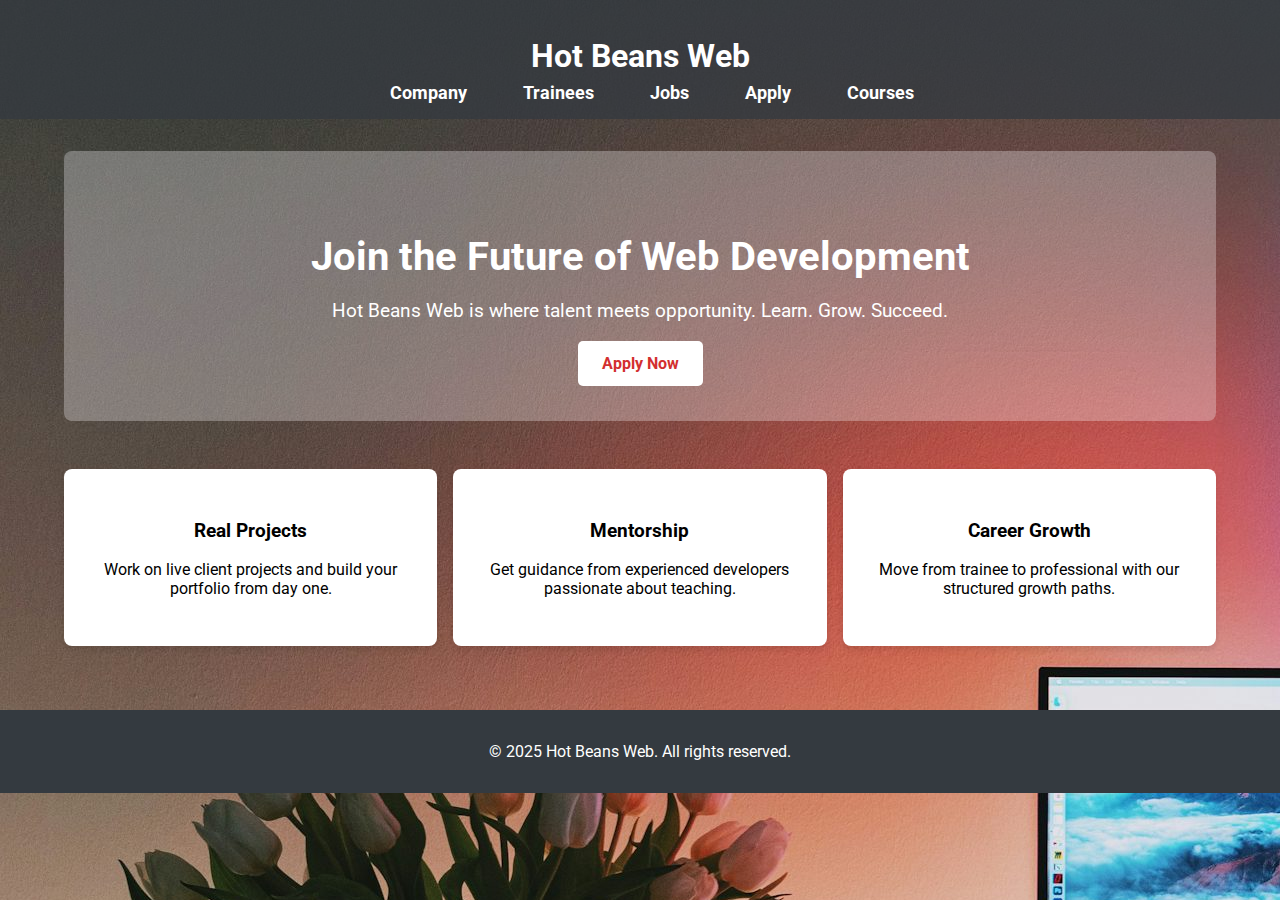
<file: index.html>
<!DOCTYPE html>
<html lang="en">
<head>
  <meta charset="UTF-8">
  <meta name="viewport" content="width=device-width, initial-scale=1.0">
  <title>Hot Beans Web</title>
  <link rel="stylesheet" href="style.css">
  <link href="https://fonts.googleapis.com/css2?family=Roboto:wght@400;700&display=swap" rel="stylesheet">
</head>
<body>
  <header>
    <div class="container">
      <h1>Hot Beans Web</h1>
      <nav>
        <ul>
          <li><a href="home.html">Company</a></li>
          <li><a href="trainees.html">Trainees</a></li>
          <li><a href="jobs.html">Jobs</a></li>
          <li><a href="apply.html">Apply</a></li>
          <li><a href="courses.html">Courses</a></li>
        </ul>
      </nav>
    </div>
  </header>
  <main class="container">
    <section class="hero">
      <h2>Join the Future of Web Development</h2>
      <p>Hot Beans Web is where talent meets opportunity. Learn. Grow. Succeed.</p>
      <a href="apply.html" class="btn">Apply Now</a>
    </section>
    <section class="features">
      <div class="feature">
        <h3>Real Projects</h3>
        <p>Work on live client projects and build your portfolio from day one.</p>
      </div>
      <div class="feature">
        <h3>Mentorship</h3>
        <p>Get guidance from experienced developers passionate about teaching.</p>
      </div>
      <div class="feature">
        <h3>Career Growth</h3>
        <p>Move from trainee to professional with our structured growth paths.</p>
      </div>
    </section>
  </main>
  <footer>
    <p>&copy; 2025 Hot Beans Web. All rights reserved.</p>
  </footer>
</body>
</html>
</file>
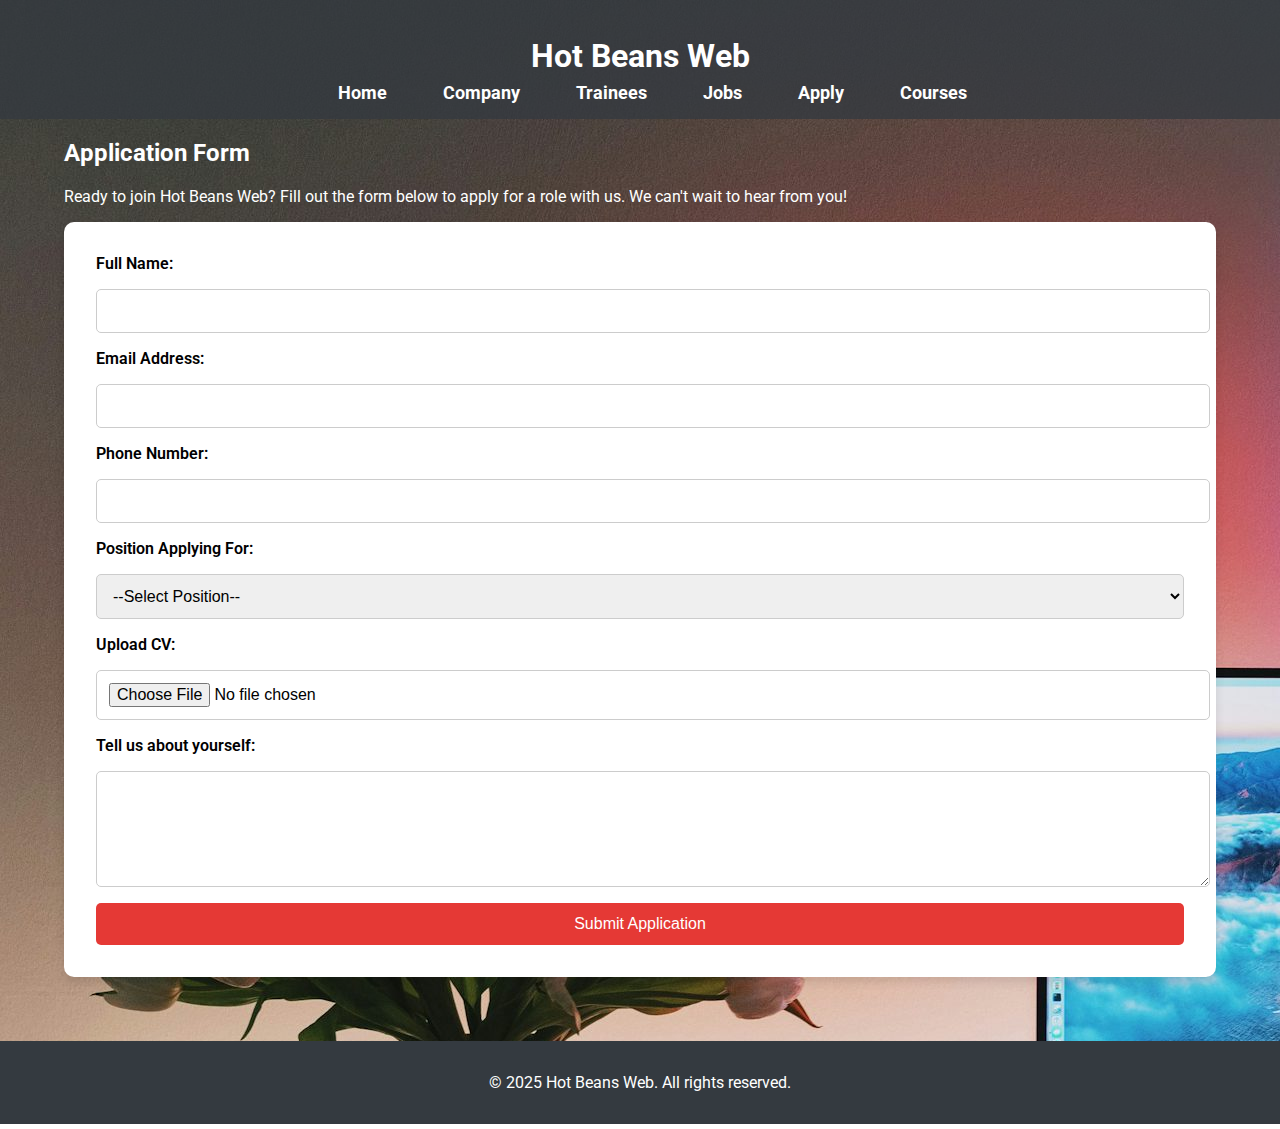
<file: apply.html>
<!DOCTYPE html>
<html lang="en">
<head>
  <meta charset="UTF-8">
  <meta name="viewport" content="width=device-width, initial-scale=1.0">
  <title>Apply Now - Hot Beans Web</title>
  <link rel="stylesheet" href="style.css">
  <link href="https://fonts.googleapis.com/css2?family=Roboto:wght@400;700&display=swap" rel="stylesheet">
</head>
<body>
  <header>
    <div class="container">
      <h1>Hot Beans Web</h1>
      <nav>
        <ul>
          <li><a href="index.html">Home</a></li>
          <li><a href="home.html">Company</a></li>
          <li><a href="trainees.html">Trainees</a></li>
          <li><a href="jobs.html">Jobs</a></li>
          <li><a href="apply.html" class="active">Apply</a></li>
          <li><a href="courses.html">Courses</a></li>
        </ul>
      </nav>
    </div>
  </header>

  <main class="container">
    <section class="intro">
      <h2 style="color: white">Application Form</h2>
      <p style="color: white">Ready to join Hot Beans Web? Fill out the form below to apply for a role with us. We can't wait to hear from you!</p>
    </section>

    <section class="form-section">
      <form action="#" method="post" class="application-form">
        <label for="name">Full Name:</label>
        <input type="text" id="name" name="name" required>

        <label for="email">Email Address:</label>
        <input type="email" id="email" name="email" required>

        <label for="phone">Phone Number:</label>
        <input type="tel" id="phone" name="phone">

        <label for="position">Position Applying For:</label>
        <select id="position" name="position" class="position" required>
          <option value="">--Select Position--</option>
          <option value="junior">Junior Web Developer</option>
          <option value="frontend">Front-End Developer Intern</option>
          <option value="backend">Back-End Developer Trainee</option>
        </select>

        <label for="cv">Upload CV:</label>
        <input type="file" id="cv" name="cv" accept=".pdf,.doc,.docx" required>

        <label for="message">Tell us about yourself:</label>
        <textarea id="message" name="message" rows="5"></textarea>

        <button type="submit">Submit Application</button>
      </form>
    </section>
  </main>

  <footer>
    <p>&copy; 2025 Hot Beans Web. All rights reserved.</p>
  </footer>
</body>
</html>
</file>
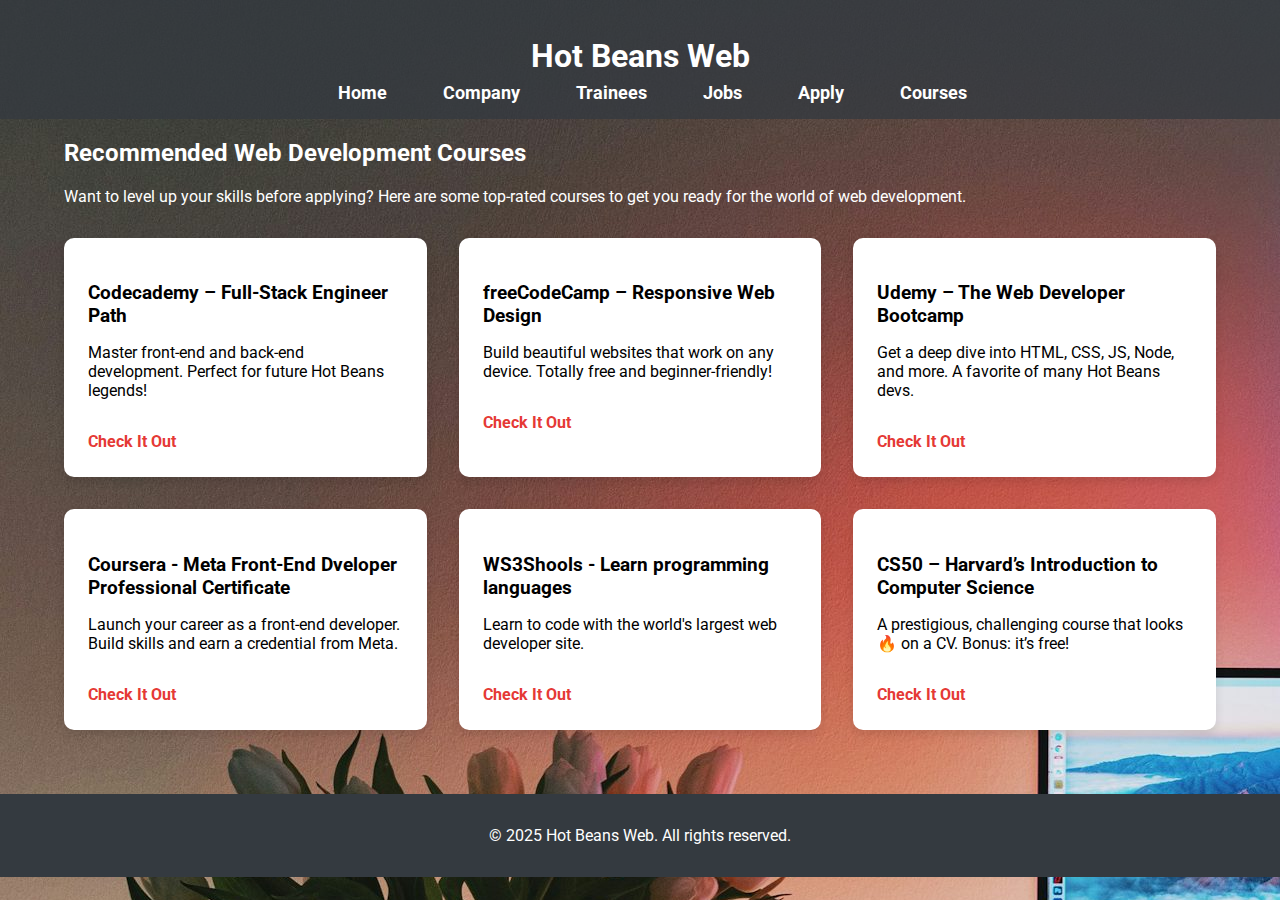
<file: courses.html>
<!DOCTYPE html>
<html lang="en">
<head>
  <meta charset="UTF-8">
  <meta name="viewport" content="width=device-width, initial-scale=1.0">
  <title>Web Development Courses - Hot Beans Web</title>
  <link rel="stylesheet" href="style.css">
  <link href="https://fonts.googleapis.com/css2?family=Roboto:wght@400;700&display=swap" rel="stylesheet">
</head>
<body>
  <header>
    <div class="container">
      <h1>Hot Beans Web</h1>
      <nav>
        <ul>
          <li><a href="index.html">Home</a></li>
          <li><a href="home.html">Company</a></li>
          <li><a href="trainees.html">Trainees</a></li>
          <li><a href="jobs.html">Jobs</a></li>
          <li><a href="apply.html">Apply</a></li>
          <li><a href="courses.html" class="active">Courses</a></li>
        </ul>
      </nav>
    </div>
  </header>

  <main class="container">
    <section class="intro">
      <h2 style="color: white">Recommended Web Development Courses</h2>
      <p style="color: white">Want to level up your skills before applying? Here are some top-rated courses to get you ready for the world of web development.</p>
    </section>

    <section class="course-grid">
      <div class="course-card">
        <h3>Codecademy – Full-Stack Engineer Path</h3>
        <p>Master front-end and back-end development. Perfect for future Hot Beans legends!</p>
        <a href="https://www.codecademy.com/learn/full-stack-engineer-career-path" target="_blank">Check It Out</a>
      </div>

      <div class="course-card">
        <h3>freeCodeCamp – Responsive Web Design</h3>
        <p>Build beautiful websites that work on any device. Totally free and beginner-friendly!</p>
        <a href="https://www.freecodecamp.org/learn/2022/responsive-web-design/" target="_blank">Check It Out</a>
      </div>

      <div class="course-card">
        <h3>Udemy – The Web Developer Bootcamp</h3>
        <p>Get a deep dive into HTML, CSS, JS, Node, and more. A favorite of many Hot Beans devs.</p>
        <a href="https://www.udemy.com/course/the-web-developer-bootcamp/" target="_blank">Check It Out</a>
      </div>
		
	<div class="course-card">
        <h3>Coursera - Meta Front-End Dveloper Professional Certificate</h3>
        <p>Launch your career as a front-end developer. Build skills and earn a credential from Meta.</p>
        <a href="https://www.coursera.org/professional-certificates/meta-front-end-developer?utm_medium=sem&utm_source=gg&utm_campaign=b2c_emea_multi_meta_ftcof_multi_cx_dr_bau_gg_pmax_pr_gb_en_m_hyb_25-04_x&campaignid=22473115668&adgroupid=&device=c&keyword=&matchtype=&network=x&devicemodel=&creativeid=&assetgroupid=6570584636&targetid=&extensionid=&placement=&gad_source=1&gad_campaignid=22479636362&gbraid=0AAAAADdKX6Zqh2ckk6ZZwajC9TEEdkr3q&gclid=CjwKCAjw_pDBBhBMEiwAmY02NoHaSuuEvdFf_F1Qkm__O5jjPqZDmxG7sVb5URaUrxbyQ87mdnR0phoCBM0QAvD_BwE" target="_blank">Check It Out</a>
      </div>
		
	<div class="course-card">
        <h3>WS3Shools - Learn programming languages</h3>
        <p>Learn to code with the world's largest web developer site.</p>
        <a href="https://www.w3schools.com/" target="_blank">Check It Out</a>
      </div>

      <div class="course-card">
        <h3>CS50 – Harvard’s Introduction to Computer Science</h3>
        <p>A prestigious, challenging course that looks 🔥 on a CV. Bonus: it’s free!</p>
        <a href="https://cs50.harvard.edu/x/" target="_blank">Check It Out</a>
      </div>
    </section>
  </main>

  <footer>
    <p>&copy; 2025 Hot Beans Web. All rights reserved.</p>
  </footer>
</body>
</html>
</file>
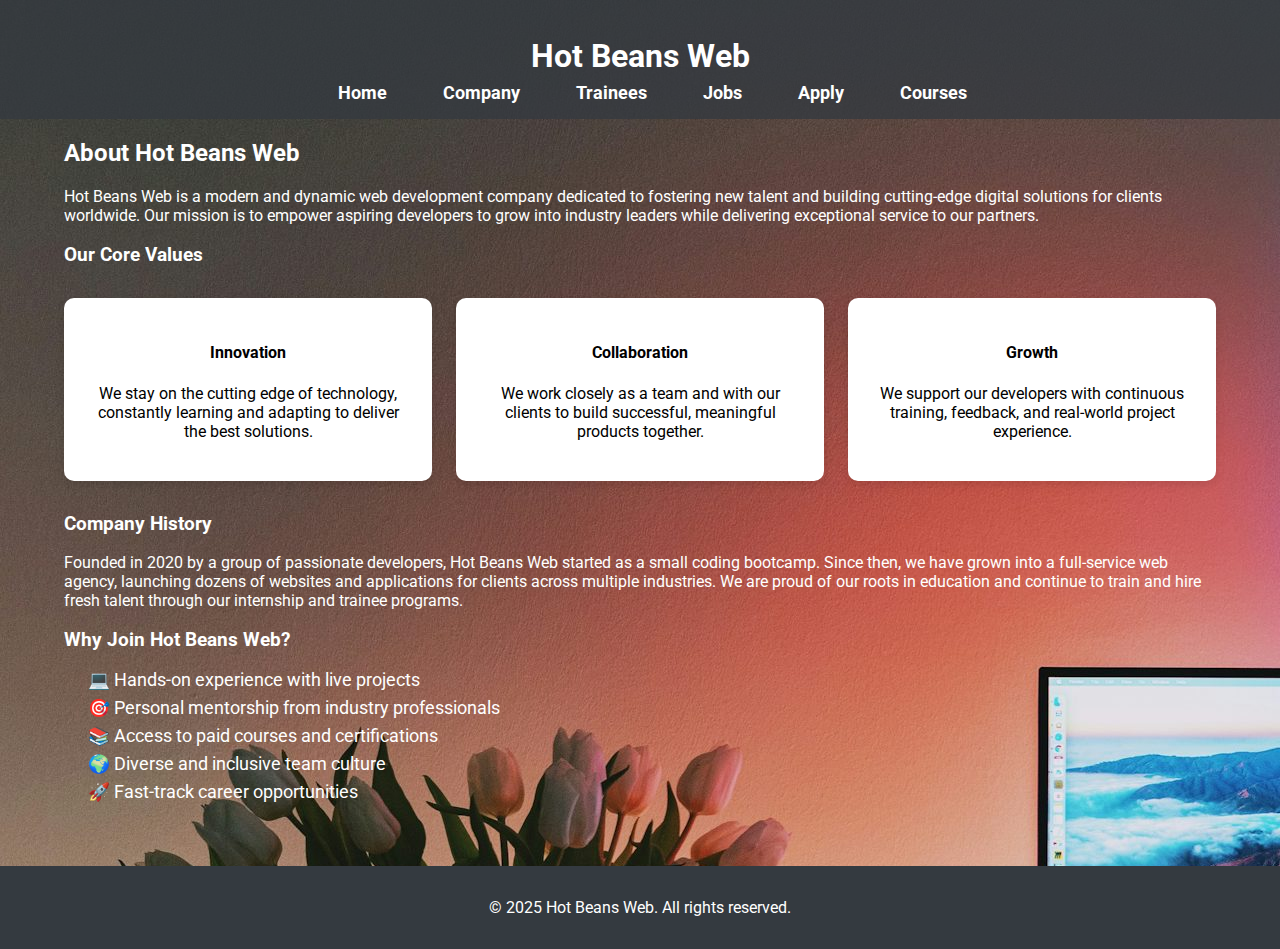
<file: home.html>
<!DOCTYPE html>
<html lang="en">
<head>
  <meta charset="UTF-8">
  <meta name="viewport" content="width=device-width, initial-scale=1.0">
  <title>About Us - Hot Beans Web</title>
  <link rel="stylesheet" href="style.css">
  <link href="https://fonts.googleapis.com/css2?family=Roboto:wght@400;700&display=swap" rel="stylesheet">
</head>
<body>
  <header>
    <div class="container">
      <h1>Hot Beans Web</h1>
      <nav>
        <ul>
          <li><a href="index.html">Home</a></li>
          <li><a href="home.html" class="active">Company</a></li>
          <li><a href="trainees.html">Trainees</a></li>
          <li><a href="jobs.html">Jobs</a></li>
          <li><a href="apply.html">Apply</a></li>
          <li><a href="courses.html">Courses</a></li>
        </ul>
      </nav>
    </div>
  </header>

  <main class="container">
    <section class="intro">
      <h2 style="color: white">About Hot Beans Web</h2>
      <p style="color: white">Hot Beans Web is a modern and dynamic web development company dedicated to fostering new talent and building cutting-edge digital solutions for clients worldwide. Our mission is to empower aspiring developers to grow into industry leaders while delivering exceptional service to our partners.</p>
    </section>

    <section class="values">
      <h3 style="color: white">Our Core Values</h3>
      <div class="cards">
        <div class="card">
          <h4>Innovation</h4>
          <p>We stay on the cutting edge of technology, constantly learning and adapting to deliver the best solutions.</p>
        </div>
        <div class="card">
          <h4>Collaboration</h4>
          <p>We work closely as a team and with our clients to build successful, meaningful products together.</p>
        </div>
        <div class="card">
          <h4>Growth</h4>
          <p>We support our developers with continuous training, feedback, and real-world project experience.</p>
        </div>
      </div>
    </section>

    <section class="history">
      <h3 style="color: white">Company History</h3>
      <p style="color: white">Founded in 2020 by a group of passionate developers, Hot Beans Web started as a small coding bootcamp. Since then, we have grown into a full-service web agency, launching dozens of websites and applications for clients across multiple industries. We are proud of our roots in education and continue to train and hire fresh talent through our internship and trainee programs.</p>
    </section>

    <section class="why-join">
      <h3 style="color: white">Why Join Hot Beans Web?</h3>
      <ul style="color: white">
        <li>💻 Hands-on experience with live projects</li>
        <li>🎯 Personal mentorship from industry professionals</li>
        <li>📚 Access to paid courses and certifications</li>
        <li>🌍 Diverse and inclusive team culture</li>
        <li>🚀 Fast-track career opportunities</li>
      </ul>
    </section>
  </main>

  <footer>
    <p>&copy; 2025 Hot Beans Web. All rights reserved.</p>
  </footer>
</body>
</html>
</file>
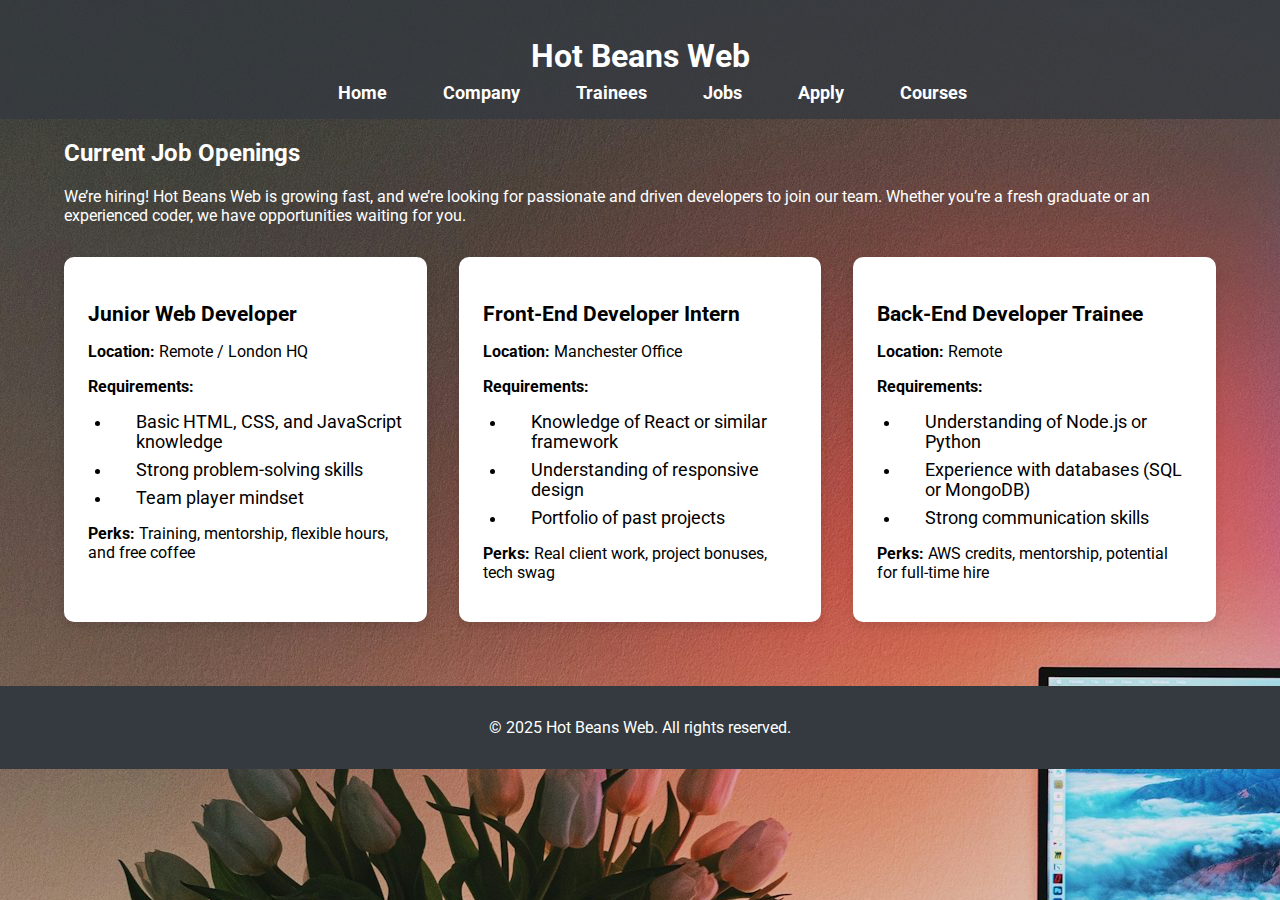
<file: jobs.html>
<!DOCTYPE html>
<html lang="en">
<head>
  <meta charset="UTF-8">
  <meta name="viewport" content="width=device-width, initial-scale=1.0">
  <title>Job Opportunities - Hot Beans Web</title>
  <link rel="stylesheet" href="style.css">
  <link href="https://fonts.googleapis.com/css2?family=Roboto:wght@400;700&display=swap" rel="stylesheet">
</head>
<body>
  <header>
    <div class="container">
      <h1>Hot Beans Web</h1>
      <nav>
        <ul>
          <li><a href="index.html">Home</a></li>
          <li><a href="home.html">Company</a></li>
          <li><a href="trainees.html">Trainees</a></li>
          <li><a href="jobs.html" class="active">Jobs</a></li>
          <li><a href="apply.html">Apply</a></li>
          <li><a href="courses.html">Courses</a></li>
        </ul>
      </nav>
    </div>
  </header>

  <main class="container">
    <section class="intro">
      <h2 style="color: white">Current Job Openings</h2>
      <p style="color: white">We’re hiring! Hot Beans Web is growing fast, and we’re looking for passionate and driven developers to join our team. Whether you’re a fresh graduate or an experienced coder, we have opportunities waiting for you.</p>
    </section>

    <section class="job-listings">
      <div class="job-card">
        <h3>Junior Web Developer</h3>
        <p><strong>Location:</strong> Remote / London HQ</p>
        <p><strong>Requirements:</strong></p>
        <ul>
          <li>Basic HTML, CSS, and JavaScript knowledge</li>
          <li>Strong problem-solving skills</li>
          <li>Team player mindset</li>
        </ul>
        <p><strong>Perks:</strong> Training, mentorship, flexible hours, and free coffee </p>
      </div>

      <div class="job-card">
        <h3>Front-End Developer Intern</h3>
        <p><strong>Location:</strong> Manchester Office</p>
        <p><strong>Requirements:</strong></p>
        <ul>
          <li>Knowledge of React or similar framework</li>
          <li>Understanding of responsive design</li>
          <li>Portfolio of past projects</li>
        </ul>
        <p><strong>Perks:</strong> Real client work, project bonuses, tech swag </p>
      </div>

      <div class="job-card">
        <h3>Back-End Developer Trainee</h3>
        <p><strong>Location:</strong> Remote</p>
        <p><strong>Requirements:</strong></p>
        <ul>
          <li>Understanding of Node.js or Python</li>
          <li>Experience with databases (SQL or MongoDB)</li>
          <li>Strong communication skills</li>
        </ul>
        <p><strong>Perks:</strong> AWS credits, mentorship, potential for full-time hire </p>
      </div>
    </section>
  </main>

  <footer>
    <p>&copy; 2025 Hot Beans Web. All rights reserved.</p>
  </footer>
</body>
</html>
</file>
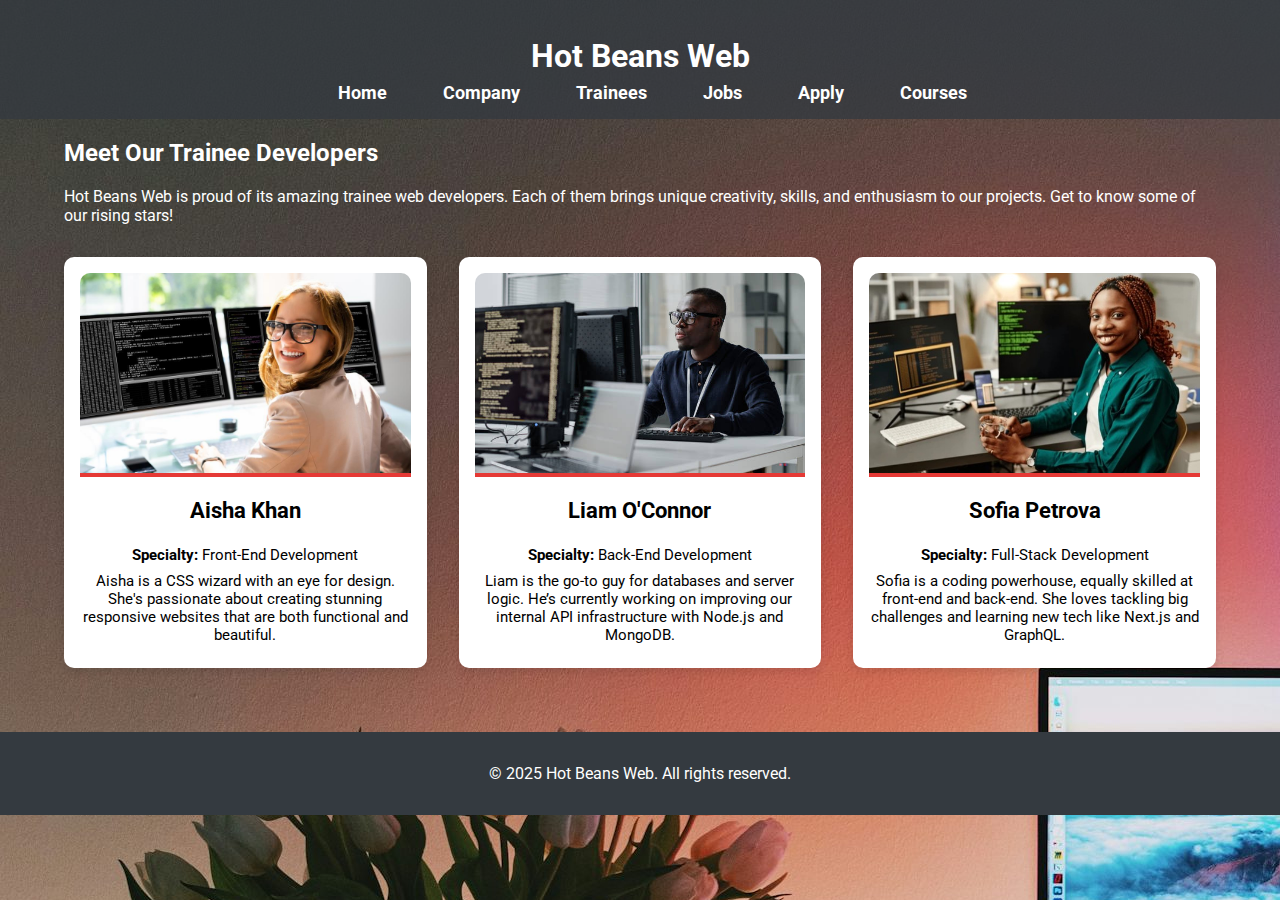
<file: trainees.html>
<!DOCTYPE html>
<html lang="en">
<head>
  <meta charset="UTF-8">
  <meta name="viewport" content="width=device-width, initial-scale=1.0">
  <title>Meet Our Trainees - Hot Beans Web</title>
  <link rel="stylesheet" href="style.css">
  <link href="https://fonts.googleapis.com/css2?family=Roboto:wght@400;700&display=swap" rel="stylesheet">
</head>
<body>
  <header>
    <div class="container">
      <h1>Hot Beans Web</h1>
      <nav>
        <ul>
          <li><a href="index.html">Home</a></li>
          <li><a href="home.html">Company</a></li>
          <li><a href="trainees.html" class="active">Trainees</a></li>
          <li><a href="jobs.html">Jobs</a></li>
          <li><a href="apply.html">Apply</a></li>
          <li><a href="courses.html">Courses</a></li>
        </ul>
      </nav>
    </div>
  </header>

  <main class="container">
    <section class="intro">
      <h2 style="color: white">Meet Our Trainee Developers</h2>
      <p style="color: white">Hot Beans Web is proud of its amazing trainee web developers. Each of them brings unique creativity, skills, and enthusiasm to our projects. Get to know some of our rising stars!</p>
    </section>

    <section class="trainee-grid">
      <div class="trainee-card">
        <img src="images/sofia.jpg" alt="Aisha - Front-End Developer">
        <h3>Aisha Khan</h3>
        <p><strong>Specialty:</strong> Front-End Development</p>
        <p>Aisha is a CSS wizard with an eye for design. She's passionate about creating stunning responsive websites that are both functional and beautiful.</p>
      </div>
      <div class="trainee-card">
        <img src="images/liam.jpg" alt="Liam - Back-End Developer">
        <h3>Liam O'Connor</h3>
        <p><strong>Specialty:</strong> Back-End Development</p>
        <p>Liam is the go-to guy for databases and server logic. He’s currently working on improving our internal API infrastructure with Node.js and MongoDB.</p>
      </div>
      <div class="trainee-card">
        <img src="images/aisha.jpg" alt="Sofia - Full-Stack Developer">
        <h3>Sofia Petrova</h3>
        <p><strong>Specialty:</strong> Full-Stack Development</p>
        <p>Sofia is a coding powerhouse, equally skilled at front-end and back-end. She loves tackling big challenges and learning new tech like Next.js and GraphQL.</p>
      </div>
    </section>
  </main>

  <footer>
    <p>&copy; 2025 Hot Beans Web. All rights reserved.</p>
  </footer>
</body>
</html>
</file>
<file: style.css>
body {
  margin: 0;
  font-family: 'Roboto', sans-serif;
background-image: url("images/computer - Copy.jpg");
  color: black;
}

.container {
  width: 90%;
  max-width: 1200px;
  margin: 0 auto;
}

header {
  background-color: rgba(52, 58, 64, 0.8);
  padding: 1rem 0;
  color: white;
}

header h1 {
  text-align: center;
  margin-bottom: 0.5rem;
}

nav ul {
  display: flex;
  justify-content: center;
  list-style: none;
  padding: 0;
  margin: 0;
}

nav ul li {
  margin: 0 1rem;
}

nav a {
  color: white;
  text-decoration: none;
  font-weight: 700;
  transition: color 0.3s;
}

nav a:hover {
  color: #ffc107;
}

.hero {
  text-align: center;
  padding: 3rem 1rem;
  background: rgba(251, 250, 252, 0.3);
  color: white;
  border-radius: 8px;
  margin-top: 2rem;
}

.hero h2 {
  font-size: 2.5rem;
  margin-bottom: 1rem;
}

.hero p {
  font-size: 1.2rem;
  margin-bottom: 2rem;
}

.btn {
  background-color: white;
  color: #d32f2f;
  padding: 0.8rem 1.5rem;
  border: none;
  border-radius: 5px;
  font-weight: bold;
  cursor: pointer;
  text-decoration: none;
  transition: background-color 0.3s;
}

.btn:hover {
  background-color: #ffc107;
  color: #212529;
}

.features {
  display: flex;
  justify-content: space-between;
  margin: 3rem 0;
  gap: 1rem;
}

.feature {
  flex: 1;
  background: white;
  padding: 2rem;
  border-radius: 8px;
  box-shadow: 0 4px 6px rgba(0,0,0,0.1);
  text-align: center;
}

footer {
  background-color: #343a40;
  color: white;
  text-align: center;
  padding: 1rem 0;
  margin-top: 4rem;
  left: 0;
  bottom: 0;
	width: 100%;
}

.cards {
  display: flex;
  gap: 1.5rem;
  margin: 2rem 0;
}

.card {
  background: white;
  padding: 1.5rem;
  border-radius: 10px;
  box-shadow: 0 4px 8px rgba(0,0,0,0.1);
  flex: 1;
  text-align: center;
}

ul {
  list-style: none;
  padding-left: 0;
}

ul li {
  margin: 0.5rem 0;
  font-size: 1.1rem;
  padding-left: 1.5rem;
  position: relative;
}

ul li::before {

  position: absolute;
  left: 0;
  color: #28a745;
}

.trainee-grid {
  display: grid;
  grid-template-columns: repeat(auto-fit, minmax(280px, 1fr));
  gap: 2rem;
  margin-top: 2rem;
}

.trainee-card {
  background-color: white;
  border-radius: 10px;
  box-shadow: 0 4px 8px rgba(0, 0, 0, 0.1);
  overflow: hidden;
  text-align: center;
  padding: 1rem;
}

.trainee-card img {
  width: 100%;
  height: 200px;
  object-fit: cover;
  border-bottom: 4px solid #e53935;
  border-radius: 10px 10px 0 0;
}

.trainee-card h3 {
  margin-top: 1rem;
  font-size: 1.4rem;
}

.trainee-card p {
  font-size: 0.95rem;
  margin: 0.5rem 0;
}

.job-listings {
  display: grid;
  grid-template-columns: repeat(auto-fit, minmax(300px, 1fr));
  gap: 2rem;
  margin-top: 2rem;
}

.job-card {
  background: white;
  padding: 1.5rem;
  border-radius: 10px;
  box-shadow: 0 5px 10px rgba(0,0,0,0.1);
  transition: transform 0.3s ease, box-shadow 0.3s ease;
}

.job-card:hover {
  transform: translateY(-5px);
  box-shadow: 0 10px 15px rgba(0,0,0,0.15);
}

.job-card h3 {
  font-size: 1.3rem;
  margin-bottom: 0.5rem;
}

.job-card ul {
  list-style-type: disc;
  margin-left: 1.5rem;
  margin-bottom: 1rem;
}

.application-form {
  background: #fff;
  padding: 2rem;
  border-radius: 10px;
  box-shadow: 0 5px 10px rgba(0,0,0,0.1);
  display: grid;
  gap: 1rem;
}

.application-form input,
.application-form select,
.application-form textarea {
  width: 100%;
  padding: 0.75rem;
  border: 1px solid #ccc;
  border-radius: 5px;
  font-size: 1rem;
}

.application-form button {
  background-color: #e53935;
  color: white;
  padding: 0.75rem;
  font-size: 1rem;
  border: none;
  border-radius: 5px;
  cursor: pointer;
  transition: background 0.3s ease;
}

.application-form button:hover {
  background-color: #c62828;
}

.application-form label {
  font-weight: 600;
}

.course-grid {
  display: grid;
  grid-template-columns: repeat(auto-fit, minmax(300px, 1fr));
  gap: 2rem;
  margin-top: 2rem;
}

.course-card {
  background: white;
  padding: 1.5rem;
  border-radius: 10px;
  box-shadow: 0 5px 10px rgba(0,0,0,0.1);
  transition: transform 0.3s ease, box-shadow 0.3s ease;
}

.course-card:hover {
  transform: translateY(-5px);
  box-shadow: 0 10px 15px rgba(0,0,0,0.15);
}

.course-card h3 {
  font-size: 1.2rem;
  margin-bottom: 0.5rem;
}

.course-card a {
  display: inline-block;
  margin-top: 1rem;
  color: #e53935;
  font-weight: bold;
  text-decoration: none;
  border-bottom: 2px solid transparent;
  transition: border-bottom 0.2s ease;
}

.course-card a:hover {
  border-bottom: 2px solid #e53935;
}
</file>
